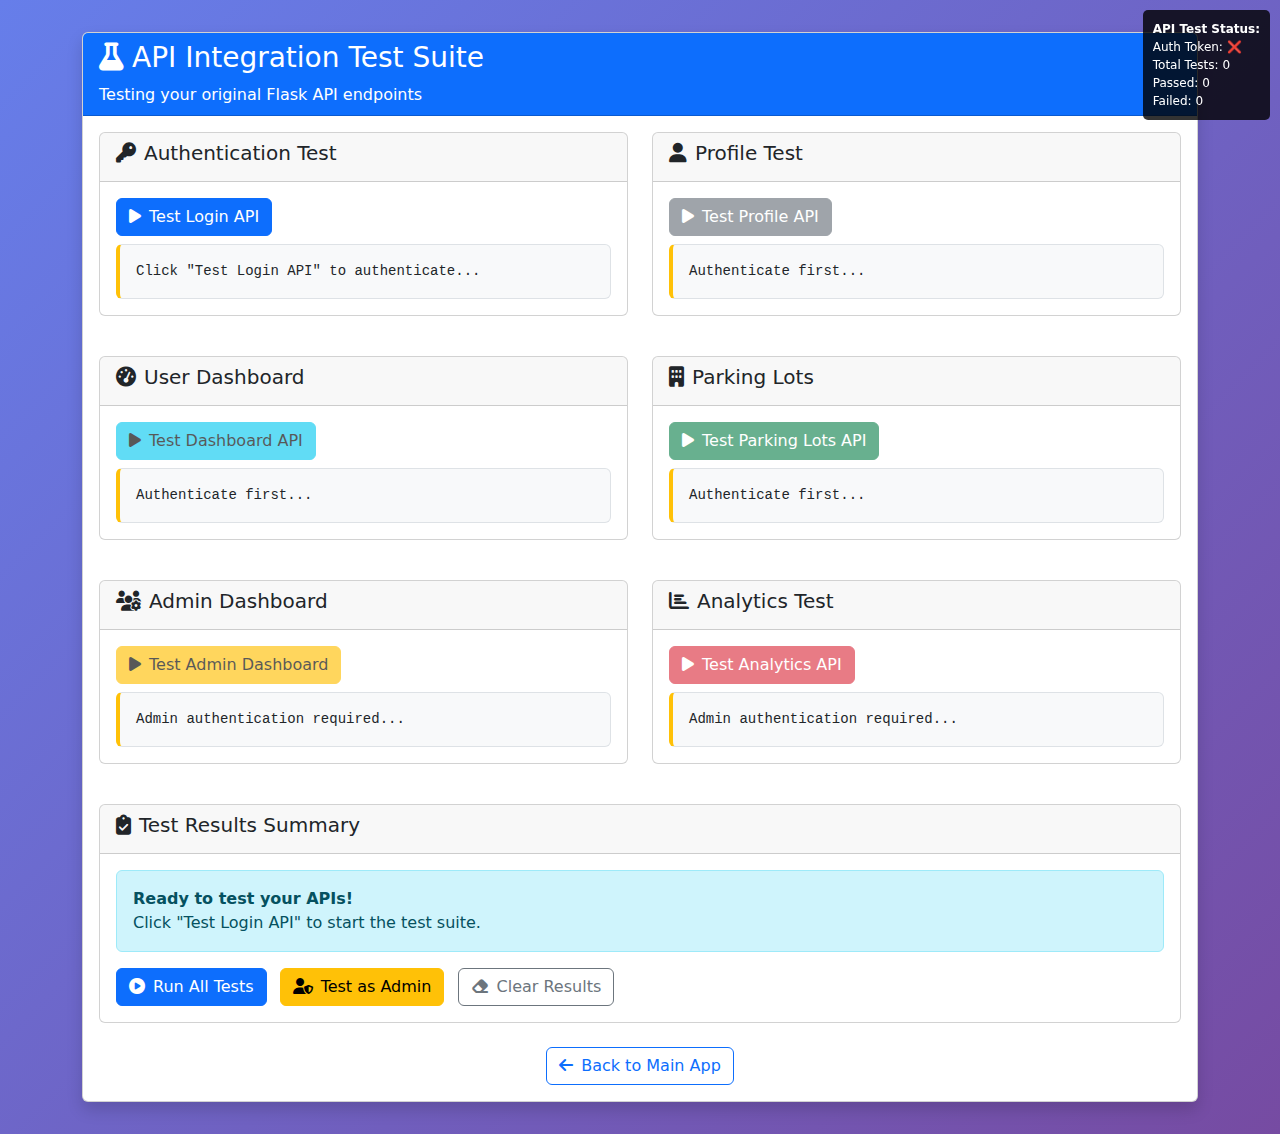
<file: app/templates/api_test.html>
<!DOCTYPE html>
<html lang="en">
<head>
    <meta charset="UTF-8">
    <meta name="viewport" content="width=device-width, initial-scale=1.0">
    <title>API Test - Vehicle Parking System</title>
    
    <!-- Bootstrap CSS -->
    <link href="https://cdn.jsdelivr.net/npm/bootstrap@5.3.0/dist/css/bootstrap.min.css" rel="stylesheet">
    <link rel="stylesheet" href="https://cdnjs.cloudflare.com/ajax/libs/font-awesome/6.4.0/css/all.min.css">
    
    <style>
        body {
            background: linear-gradient(135deg, #667eea 0%, #764ba2 100%);
            min-height: 100vh;
            padding: 2rem 0;
        }
        .api-test-card {
            margin-bottom: 1rem;
        }
        .response-box {
            background: #f8f9fa;
            border: 1px solid #dee2e6;
            border-radius: 0.375rem;
            padding: 1rem;
            max-height: 300px;
            overflow-y: auto;
            font-family: 'Courier New', monospace;
            font-size: 0.875rem;
        }
        .success { border-left: 4px solid #28a745; }
        .error { border-left: 4px solid #dc3545; }
        .loading { border-left: 4px solid #ffc107; }
        
        .debug-info {
            position: fixed;
            top: 10px;
            right: 10px;
            background: rgba(0, 0, 0, 0.8);
            color: white;
            padding: 10px;
            border-radius: 5px;
            font-size: 12px;
            z-index: 10000;
        }
    </style>
</head>
<body>
    <!-- Debug Info -->
    <div class="debug-info">
        <strong>API Test Status:</strong><br>
        Auth Token: <span id="token-status">❌</span><br>
        Total Tests: <span id="test-count">0</span><br>
        Passed: <span id="passed-count">0</span><br>
        Failed: <span id="failed-count">0</span>
    </div>

    <div class="container">
        <div class="row">
            <div class="col-12">
                <div class="card shadow">
                    <div class="card-header bg-primary text-white">
                        <h3><i class="fas fa-flask me-2"></i>API Integration Test Suite</h3>
                        <p class="mb-0">Testing your original Flask API endpoints</p>
                    </div>
                    <div class="card-body">
                        
                        <!-- Authentication Section -->
                        <div class="row mb-4">
                            <div class="col-md-6">
                                <div class="card api-test-card">
                                    <div class="card-header">
                                        <h5><i class="fas fa-key me-2"></i>Authentication Test</h5>
                                    </div>
                                    <div class="card-body">
                                        <button id="test-auth" class="btn btn-primary mb-2">
                                            <i class="fas fa-play me-2"></i>Test Login API
                                        </button>
                                        <div id="auth-response" class="response-box loading">
                                            Click "Test Login API" to authenticate...
                                        </div>
                                    </div>
                                </div>
                            </div>
                            <div class="col-md-6">
                                <div class="card api-test-card">
                                    <div class="card-header">
                                        <h5><i class="fas fa-user me-2"></i>Profile Test</h5>
                                    </div>
                                    <div class="card-body">
                                        <button id="test-profile" class="btn btn-secondary mb-2" disabled>
                                            <i class="fas fa-play me-2"></i>Test Profile API
                                        </button>
                                        <div id="profile-response" class="response-box loading">
                                            Authenticate first...
                                        </div>
                                    </div>
                                </div>
                            </div>
                        </div>

                        <!-- User API Tests -->
                        <div class="row mb-4">
                            <div class="col-md-6">
                                <div class="card api-test-card">
                                    <div class="card-header">
                                        <h5><i class="fas fa-tachometer-alt me-2"></i>User Dashboard</h5>
                                    </div>
                                    <div class="card-body">
                                        <button id="test-dashboard" class="btn btn-info mb-2" disabled>
                                            <i class="fas fa-play me-2"></i>Test Dashboard API
                                        </button>
                                        <div id="dashboard-response" class="response-box loading">
                                            Authenticate first...
                                        </div>
                                    </div>
                                </div>
                            </div>
                            <div class="col-md-6">
                                <div class="card api-test-card">
                                    <div class="card-header">
                                        <h5><i class="fas fa-building me-2"></i>Parking Lots</h5>
                                    </div>
                                    <div class="card-body">
                                        <button id="test-lots" class="btn btn-success mb-2" disabled>
                                            <i class="fas fa-play me-2"></i>Test Parking Lots API
                                        </button>
                                        <div id="lots-response" class="response-box loading">
                                            Authenticate first...
                                        </div>
                                    </div>
                                </div>
                            </div>
                        </div>

                        <!-- Admin API Tests -->
                        <div class="row mb-4">
                            <div class="col-md-6">
                                <div class="card api-test-card">
                                    <div class="card-header">
                                        <h5><i class="fas fa-users-cog me-2"></i>Admin Dashboard</h5>
                                    </div>
                                    <div class="card-body">
                                        <button id="test-admin-dashboard" class="btn btn-warning mb-2" disabled>
                                            <i class="fas fa-play me-2"></i>Test Admin Dashboard
                                        </button>
                                        <div id="admin-dashboard-response" class="response-box loading">
                                            Admin authentication required...
                                        </div>
                                    </div>
                                </div>
                            </div>
                            <div class="col-md-6">
                                <div class="card api-test-card">
                                    <div class="card-header">
                                        <h5><i class="fas fa-chart-bar me-2"></i>Analytics Test</h5>
                                    </div>
                                    <div class="card-body">
                                        <button id="test-analytics" class="btn btn-danger mb-2" disabled>
                                            <i class="fas fa-play me-2"></i>Test Analytics API
                                        </button>
                                        <div id="analytics-response" class="response-box loading">
                                            Admin authentication required...
                                        </div>
                                    </div>
                                </div>
                            </div>
                        </div>

                        <!-- Test Results Summary -->
                        <div class="row">
                            <div class="col-12">
                                <div class="card">
                                    <div class="card-header">
                                        <h5><i class="fas fa-clipboard-check me-2"></i>Test Results Summary</h5>
                                    </div>
                                    <div class="card-body">
                                        <div id="test-summary" class="alert alert-info">
                                            <strong>Ready to test your APIs!</strong><br>
                                            Click "Test Login API" to start the test suite.
                                        </div>
                                        
                                        <div class="mt-3">
                                            <button id="run-all-tests" class="btn btn-primary me-2">
                                                <i class="fas fa-play-circle me-2"></i>Run All Tests
                                            </button>
                                            <button id="test-admin-login" class="btn btn-warning me-2">
                                                <i class="fas fa-user-shield me-2"></i>Test as Admin
                                            </button>
                                            <button id="clear-results" class="btn btn-outline-secondary">
                                                <i class="fas fa-eraser me-2"></i>Clear Results
                                            </button>
                                        </div>
                                    </div>
                                </div>
                            </div>
                        </div>

                        <!-- Go Back Button -->
                        <div class="row mt-4">
                            <div class="col-12 text-center">
                                <a href="/" class="btn btn-outline-primary">
                                    <i class="fas fa-arrow-left me-2"></i>Back to Main App
                                </a>
                            </div>
                        </div>
                    </div>
                </div>
            </div>
        </div>
    </div>

    <!-- Scripts -->
    <script src="https://cdn.jsdelivr.net/npm/bootstrap@5.3.0/dist/js/bootstrap.bundle.min.js"></script>
    
    <script>
        // Configuration
        const API_BASE_URL = '{{ request.url_root }}api';
        let authToken = localStorage.getItem('access_token');
        let testResults = {
            total: 0,
            passed: 0,
            failed: 0
        };

        // Update debug info
        function updateDebug() {
            document.getElementById('token-status').textContent = authToken ? '✅' : '❌';
            document.getElementById('test-count').textContent = testResults.total;
            document.getElementById('passed-count').textContent = testResults.passed;
            document.getElementById('failed-count').textContent = testResults.failed;
        }

        // API Helper Function
        async function makeApiCall(endpoint, options = {}) {
            const url = `${API_BASE_URL}${endpoint}`;
            const config = {
                headers: {
                    'Content-Type': 'application/json',
                    ...(authToken && { 'Authorization': `Bearer ${authToken}` })
                },
                ...options
            };

            try {
                const response = await fetch(url, config);
                const data = await response.json();
                
                return {
                    success: response.ok,
                    status: response.status,
                    data: data,
                    response: response
                };
            } catch (error) {
                return {
                    success: false,
                    status: 0,
                    error: error.message,
                    data: null
                };
            }
        }

        // Display result in response box
        function displayResult(elementId, result, testName) {
            const element = document.getElementById(elementId);
            testResults.total++;
            
            if (result.success) {
                testResults.passed++;
                element.className = 'response-box success';
                element.innerHTML = `
                    <strong>✅ ${testName} - SUCCESS (${result.status})</strong><br>
                    <pre>${JSON.stringify(result.data, null, 2)}</pre>
                `;
            } else {
                testResults.failed++;
                element.className = 'response-box error';
                element.innerHTML = `
                    <strong>❌ ${testName} - FAILED (${result.status || 'No Response'})</strong><br>
                    <pre>${JSON.stringify(result.error || result.data, null, 2)}</pre>
                `;
            }
            
            updateDebug();
        }

        // Test Functions
        async function testAuth() {
            const button = document.getElementById('test-auth');
            button.disabled = true;
            button.innerHTML = '<i class="fas fa-spinner fa-spin me-2"></i>Testing...';

            const result = await makeApiCall('/auth/login', {
                method: 'POST',
                body: JSON.stringify({
                    email: 'user@test.com',
                    password: 'user123'
                })
            });

            if (result.success && result.data.access_token) {
                authToken = result.data.access_token;
                localStorage.setItem('access_token', authToken);
                
                // Enable other test buttons
                document.getElementById('test-profile').disabled = false;
                document.getElementById('test-dashboard').disabled = false;
                document.getElementById('test-lots').disabled = false;
            }

            displayResult('auth-response', result, 'User Login');
            button.disabled = false;
            button.innerHTML = '<i class="fas fa-play me-2"></i>Test Login API';
        }

        async function testAdminAuth() {
            const result = await makeApiCall('/auth/login', {
                method: 'POST',
                body: JSON.stringify({
                    email: 'admin@parking.com',
                    password: 'admin123'
                })
            });

            if (result.success && result.data.access_token) {
                authToken = result.data.access_token;
                localStorage.setItem('access_token', authToken);
                
                // Enable admin test buttons
                document.getElementById('test-admin-dashboard').disabled = false;
                document.getElementById('test-analytics').disabled = false;
            }

            displayResult('auth-response', result, 'Admin Login');
        }

        async function testProfile() {
            const result = await makeApiCall('/auth/profile');
            displayResult('profile-response', result, 'User Profile');
        }

        async function testDashboard() {
            const result = await makeApiCall('/user/dashboard');
            displayResult('dashboard-response', result, 'User Dashboard');
        }

        async function testParkingLots() {
            const result = await makeApiCall('/user/parking-lots');
            displayResult('lots-response', result, 'Parking Lots');
        }

        async function testAdminDashboard() {
            const result = await makeApiCall('/admin/dashboard');
            displayResult('admin-dashboard-response', result, 'Admin Dashboard');
        }

        async function testAnalytics() {
            const result = await makeApiCall('/admin/analytics/revenue');
            displayResult('analytics-response', result, 'Revenue Analytics');
        }

        // Event Listeners
        document.getElementById('test-auth').addEventListener('click', testAuth);
        document.getElementById('test-profile').addEventListener('click', testProfile);
        document.getElementById('test-dashboard').addEventListener('click', testDashboard);
        document.getElementById('test-lots').addEventListener('click', testParkingLots);
        document.getElementById('test-admin-dashboard').addEventListener('click', testAdminDashboard);
        document.getElementById('test-analytics').addEventListener('click', testAnalytics);
        document.getElementById('test-admin-login').addEventListener('click', testAdminAuth);

        document.getElementById('run-all-tests').addEventListener('click', async () => {
            // Reset
            testResults = { total: 0, passed: 0, failed: 0 };
            
            // Run tests in sequence
            await testAuth();
            await new Promise(resolve => setTimeout(resolve, 500));
            await testProfile();
            await new Promise(resolve => setTimeout(resolve, 500));
            await testDashboard();
            await new Promise(resolve => setTimeout(resolve, 500));
            await testParkingLots();
            
            // Update summary
            const summaryElement = document.getElementById('test-summary');
            const successRate = ((testResults.passed / testResults.total) * 100).toFixed(1);
            
            if (testResults.failed === 0) {
                summaryElement.className = 'alert alert-success';
                summaryElement.innerHTML = `
                    <strong>🎉 All Tests Passed!</strong><br>
                    ${testResults.passed}/${testResults.total} tests successful (${successRate}%)<br>
                    Your Flask API backend is working perfectly!
                `;
            } else {
                summaryElement.className = 'alert alert-warning';
                summaryElement.innerHTML = `
                    <strong>⚠️ Some Tests Failed</strong><br>
                    ${testResults.passed}/${testResults.total} tests passed (${successRate}%)<br>
                    ${testResults.failed} tests failed - check the individual responses above.
                `;
            }
        });

        document.getElementById('clear-results').addEventListener('click', () => {
            const responseBoxes = document.querySelectorAll('.response-box');
            responseBoxes.forEach(box => {
                box.className = 'response-box loading';
                box.textContent = 'Ready for testing...';
            });
            
            testResults = { total: 0, passed: 0, failed: 0 };
            updateDebug();
            
            document.getElementById('test-summary').className = 'alert alert-info';
            document.getElementById('test-summary').innerHTML = `
                <strong>Results cleared!</strong><br>
                Click "Run All Tests" to test your APIs again.
            `;
        });

        // Initialize
        updateDebug();
        
        console.log('🧪 API Test Suite loaded');
        console.log('🔗 API Base URL:', API_BASE_URL);
    </script>
</body>
</html>
</file>
